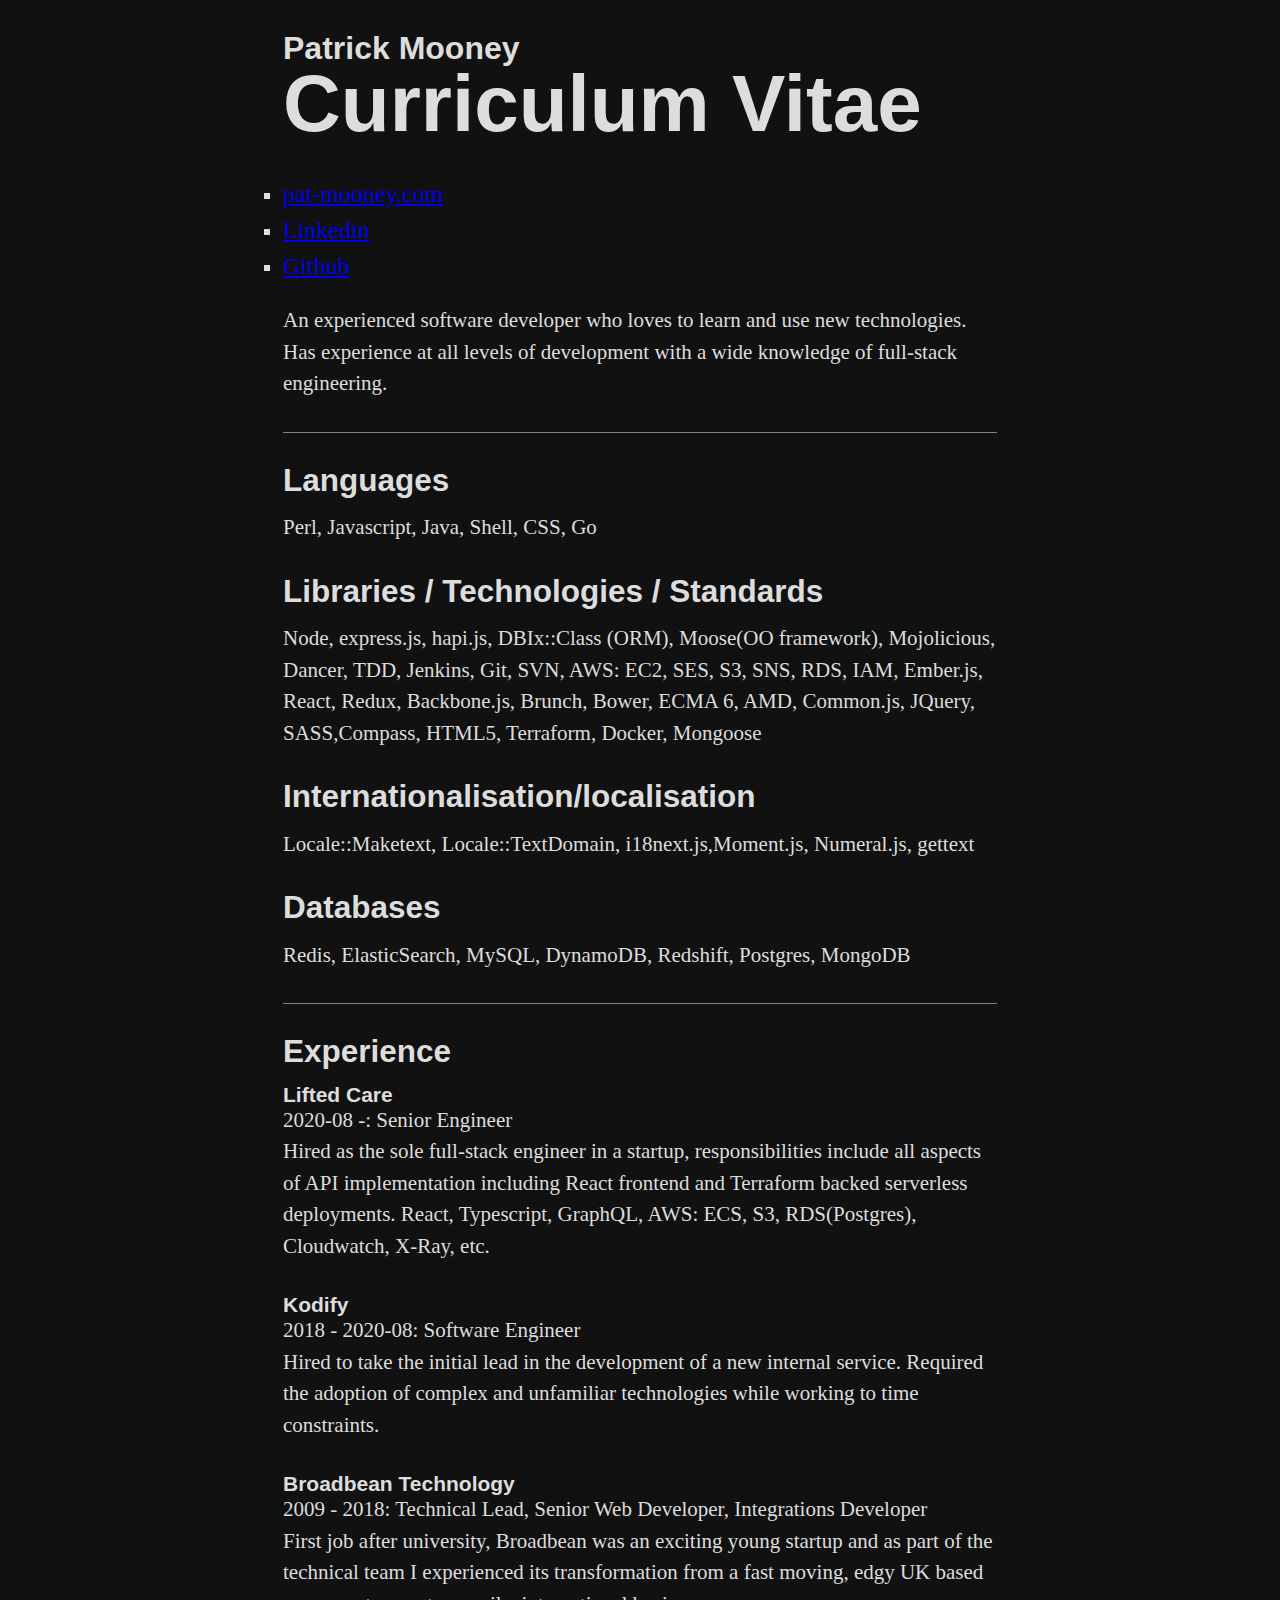
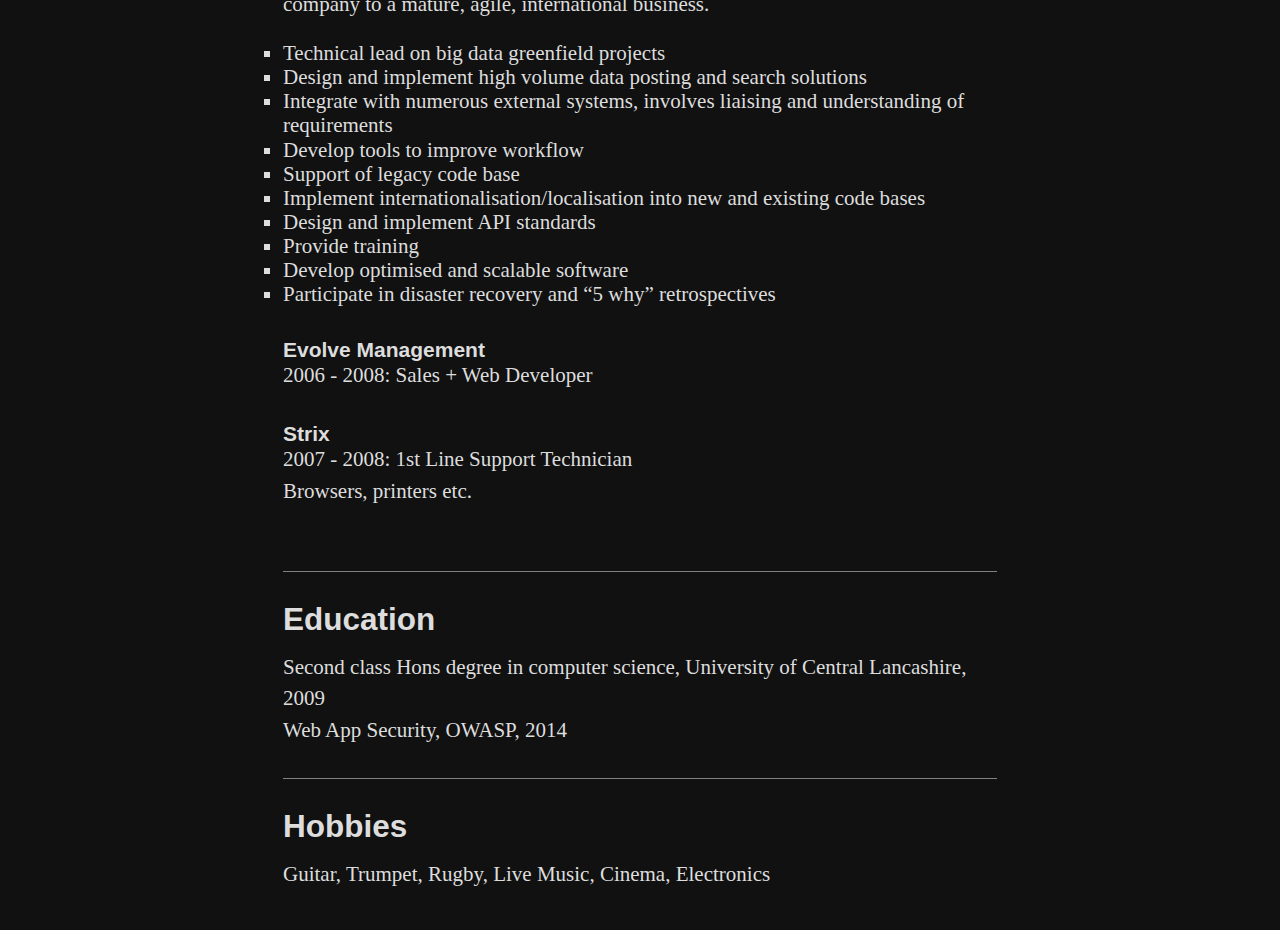
<file: index.html>
<!DOCTYPE html>
<html>
    <head>
        <style>
            @page {
                size: A4;
                margin: 20mm;
            }
            body {
                font-size: 21px;
                line-height: 1.15;
                background-color: #111;
                color: #ddd;
            }
            main {
                margin-left: auto;
                margin-right: auto;
                max-width: 34em;
            }


            h1, h2, h3, h4, h5 {
                line-height: 1;
                font-family: 'helvetica neue', helvetica, sans-serif;
                margin: 2rem 0;
            }
            h2 {
                margin-bottom: 1rem;
            }
            h1 {
                font-size: 5rem;
            }
            .experience-section {
                margin-bottom: 2rem;
            }
            .experience-section p:first-child {
                font-style: italic;
            }
            .experience-section h4, p {
                margin: 0;
            }
            p {
                line-height: 1.5;
            }
            h1 > small {
                font-size: 2rem;
                display: block;
            }
            table > tbody > tr > td {
                padding: 0 1rem 0 1rem;
            }
            ul {
                list-style-type: square;
                list-style-position: outside;
                padding-left: 0;
            }
            ul > li > p {
                margin: 0 0 1rem 0;
            }
            ul > li:last-child {
                margin-bottom: 0;
            }
            p#contact {
                font-family: 'helvetica neue', helvetica, sans-serif;
                padding: 1rem;
                margin: 0;
                background-color: lightgrey;
                font-size: .9em;
                text-transform: uppercase;
                letter-spacing: .08em;
            }
            a:visited {
                color: #0000EE;
            }
            a {
                font-size: 1.5rem;
                line-height: 1.5;
            }
            article {
                padding-bottom: 2rem;
                border-bottom: solid 1px grey;
            }
            article:last-child {
                border: none;
            }
            p.keywords {
                margin-bottom: 0;
                font-size: 0.9rem;
                color: #999;
                font-weight: bold;
                text-align: justify;
                font-family: 'helvetica neue', helvetica, sans-serif;
            }
            @media print {
                body {
                    color: #111;
                    background-color: white;
                    font-size: 14px;
                }
                main {
		        max-width: 210mm;
                    height: 297mm;
                }
                a {
                    font-size: 1rem;
                }
                h1 {
                    font-size: 3rem;
                }
            }
        </style>
	<title>Patrick Mooney - CV</title>
    </head>
    <body>
        <main>
            <article>
                <h1><small>Patrick Mooney</small>Curriculum Vitae</h1>
                <ul>
		    <li><a href="https://pat-mooney.com">pat-mooney.com</a></li>
                    <li><a href="https://www.linkedin.com/in/patrick-mooney-21660511/">Linkedin</a></li>
                    <li><a href="https://www.github.com/patmooney">Github</a></li>
                </ul>
                <p>An experienced software developer who loves to learn and use new technologies. Has experience at all levels of development with a wide knowledge of full-stack engineering.</p>
            </article>
            <article>
                <h2>Languages</h2>
                <p>Perl, Javascript, Java, Shell, CSS, Go</p>

                <h2>Libraries / Technologies / Standards</h2>
                <p>Node, express.js, hapi.js, DBIx::Class (ORM), Moose(OO framework), Mojolicious, Dancer, TDD, Jenkins, Git, SVN, AWS: EC2, SES, S3, SNS, RDS, IAM, Ember.js, React, Redux, Backbone.js, Brunch, Bower, ECMA 6, AMD, Common.js, JQuery, SASS,Compass, HTML5, Terraform, Docker, Mongoose</p>

                <h2>Internationalisation/localisation</h2>
                <p>Locale::Maketext, Locale::TextDomain, i18next.js,Moment.js, Numeral.js, gettext</p>

                <h2>Databases</h2>
                <p>Redis, ElasticSearch, MySQL, DynamoDB, Redshift, Postgres, MongoDB</p>
            </article>
            <article>
                <h2>Experience</h2>

                <div class="experience-section">
                    <h4>Lifted Care</h4>
                    <p>2020-08 -: Senior Engineer</p>
                    <p>Hired as the sole full-stack engineer in a startup, responsibilities include all aspects of API implementation including React frontend and Terraform backed serverless deployments. React, Typescript, GraphQL, AWS: ECS, S3, RDS(Postgres), Cloudwatch, X-Ray, etc.</p>
                </div>

                <div class="experience-section">
                    <h4>Kodify</h4>
                    <p>2018 - 2020-08: Software Engineer</p>
                    <p>Hired to take the initial lead in the development of a new internal service. Required the adoption of complex and unfamiliar technologies while working to time constraints.</p>
                </div>

                <div class="experience-section">
                    <h4>Broadbean Technology</h4>
                    <p>2009 - 2018: Technical Lead, Senior Web Developer, Integrations Developer</p>
                    <p>First job after university, Broadbean was an exciting young startup and as part of the technical team I experienced its transformation from a fast moving, edgy UK based company to a mature, agile, international business.</p>
                    <ul>
                        <li>Technical lead on big data greenfield projects</li>
                        <li>Design and implement high volume data posting and search solutions</li>
                        <li>Integrate with numerous external systems, involves liaising and understanding of requirements</li>
                        <li>Develop tools to improve workflow</li>
                        <li>Support of legacy code base</li>
                        <li>Implement internationalisation/localisation into new and existing code bases</li>
                        <li>Design and implement API standards</li>
                        <li>Provide training</li>
                        <li>Develop optimised and scalable software</li>
                        <li>Participate in disaster recovery and “5 why” retrospectives</li>
                    </ul>
                </div>

                <div class="experience-section">
                    <h4>Evolve Management</h4>
                    <p>2006 - 2008: Sales + Web Developer</p>
                </div>

                <div class="experience-section">
                    <h4>Strix</h4>
                    <p>2007 - 2008: 1st Line Support Technician</p>
                    <p>Browsers, printers etc.</p>
                </div>
            </article>
            <article>
                <h2>Education</h2>
                <p>Second class Hons degree in computer science, University of Central Lancashire, 2009</p>
                <p>Web App Security, OWASP, 2014</p>
            </article>
            <article>
                <h2>Hobbies</h2>
                <p>Guitar, Trumpet, Rugby, Live Music, Cinema, Electronics</p>
            </article>
        </main>
    </body>
</html>
</file>
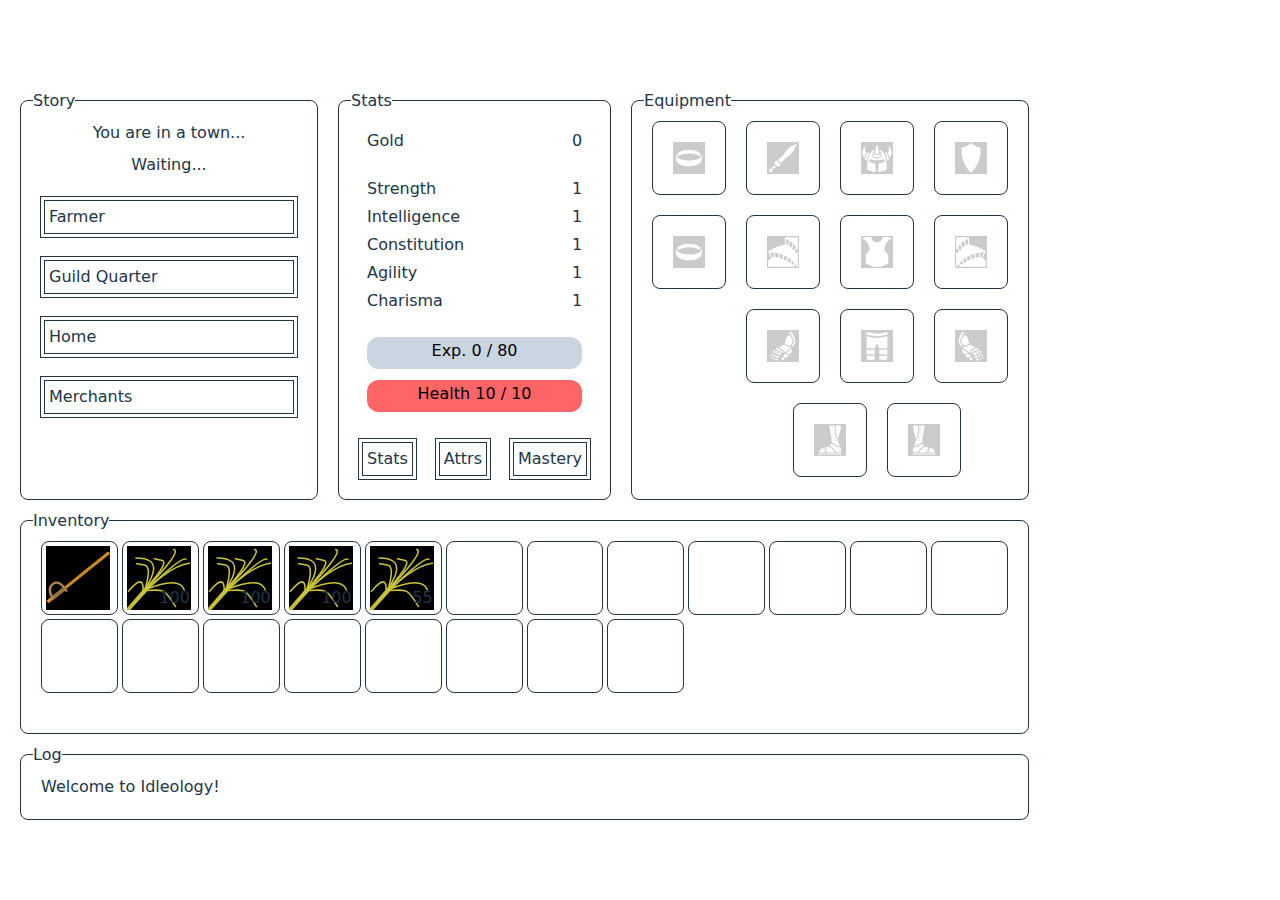
<file: idleolgy/index.html>
<!doctype html>
<html lang="en">
  <head>
    <meta charset="UTF-8" />
    
    <meta name="viewport" content="width=device-width, initial-scale=1.0" />
    <title>Idleology</title>
    <script type="module" crossorigin src="./assets/index-Dfv9LqBU.js"></script>
    <link rel="stylesheet" crossorigin href="./assets/index-CAP4T8lU.css">
  <link rel="manifest" href="./manifest.webmanifest">
<meta name="theme-color" content="#ffffff">
<link rel="icon" href="./favicon.ico" sizes="48x48">
<link rel="icon" href="./favicon.svg" sizes="any" type="image/svg+xml">
<link rel="apple-touch-icon" href="./apple-touch-icon-180x180.png"></head>
  <body>
    <div id="root"></div>
  </body>
</html>
</file>
<file: idleolgy/assets/index-CAP4T8lU.css>
/*! tailwindcss v4.1.13 | MIT License | https://tailwindcss.com */@layer properties{@supports (((-webkit-hyphens:none)) and (not (margin-trim:inline))) or ((-moz-orient:inline) and (not (color:rgb(from red r g b)))){*,:before,:after,::backdrop{--tw-translate-x:0;--tw-translate-y:0;--tw-translate-z:0;--tw-rotate-x:initial;--tw-rotate-y:initial;--tw-rotate-z:initial;--tw-skew-x:initial;--tw-skew-y:initial;--tw-border-style:solid;--tw-font-weight:initial;--tw-outline-style:solid}}}@layer theme{:root,:host{--font-sans:ui-sans-serif,system-ui,sans-serif,"Apple Color Emoji","Segoe UI Emoji","Segoe UI Symbol","Noto Color Emoji";--font-mono:ui-monospace,SFMono-Regular,Menlo,Monaco,Consolas,"Liberation Mono","Courier New",monospace;--color-red-400:oklch(70.4% .191 22.216);--color-red-500:oklch(63.7% .237 25.331);--color-yellow-400:oklch(85.2% .199 91.936);--color-yellow-500:oklch(79.5% .184 86.047);--color-blue-200:oklch(88.2% .059 254.128);--color-blue-400:oklch(70.7% .165 254.624);--color-slate-300:oklch(86.9% .022 252.894);--color-gray-100:oklch(96.7% .003 264.542);--color-black:#000;--color-white:#fff;--spacing:.25rem;--text-sm:.875rem;--text-sm--line-height:calc(1.25/.875);--text-lg:1.125rem;--text-lg--line-height:calc(1.75/1.125);--font-weight-bold:700;--radius-lg:.5rem;--radius-xl:.75rem;--default-font-family:var(--font-sans);--default-mono-font-family:var(--font-mono)}}@layer base{*,:after,:before,::backdrop{box-sizing:border-box;border:0 solid;margin:0;padding:0}::file-selector-button{box-sizing:border-box;border:0 solid;margin:0;padding:0}html,:host{-webkit-text-size-adjust:100%;-moz-tab-size:4;tab-size:4;line-height:1.5;font-family:var(--default-font-family,ui-sans-serif,system-ui,sans-serif,"Apple Color Emoji","Segoe UI Emoji","Segoe UI Symbol","Noto Color Emoji");font-feature-settings:var(--default-font-feature-settings,normal);font-variation-settings:var(--default-font-variation-settings,normal);-webkit-tap-highlight-color:transparent}hr{height:0;color:inherit;border-top-width:1px}abbr:where([title]){-webkit-text-decoration:underline dotted;text-decoration:underline dotted}h1,h2,h3,h4,h5,h6{font-size:inherit;font-weight:inherit}a{color:inherit;-webkit-text-decoration:inherit;text-decoration:inherit}b,strong{font-weight:bolder}code,kbd,samp,pre{font-family:var(--default-mono-font-family,ui-monospace,SFMono-Regular,Menlo,Monaco,Consolas,"Liberation Mono","Courier New",monospace);font-feature-settings:var(--default-mono-font-feature-settings,normal);font-variation-settings:var(--default-mono-font-variation-settings,normal);font-size:1em}small{font-size:80%}sub,sup{vertical-align:baseline;font-size:75%;line-height:0;position:relative}sub{bottom:-.25em}sup{top:-.5em}table{text-indent:0;border-color:inherit;border-collapse:collapse}:-moz-focusring{outline:auto}progress{vertical-align:baseline}summary{display:list-item}ol,ul,menu{list-style:none}img,svg,video,canvas,audio,iframe,embed,object{vertical-align:middle;display:block}img,video{max-width:100%;height:auto}button,input,select,optgroup,textarea{font:inherit;font-feature-settings:inherit;font-variation-settings:inherit;letter-spacing:inherit;color:inherit;opacity:1;background-color:#0000;border-radius:0}::file-selector-button{font:inherit;font-feature-settings:inherit;font-variation-settings:inherit;letter-spacing:inherit;color:inherit;opacity:1;background-color:#0000;border-radius:0}:where(select:is([multiple],[size])) optgroup{font-weight:bolder}:where(select:is([multiple],[size])) optgroup option{padding-inline-start:20px}::file-selector-button{margin-inline-end:4px}::placeholder{opacity:1}@supports (not ((-webkit-appearance:-apple-pay-button))) or (contain-intrinsic-size:1px){::placeholder{color:currentColor}@supports (color:color-mix(in lab,red,red)){::placeholder{color:color-mix(in oklab,currentcolor 50%,transparent)}}}textarea{resize:vertical}::-webkit-search-decoration{-webkit-appearance:none}::-webkit-date-and-time-value{min-height:1lh;text-align:inherit}::-webkit-datetime-edit{display:inline-flex}::-webkit-datetime-edit-fields-wrapper{padding:0}::-webkit-datetime-edit{padding-block:0}::-webkit-datetime-edit-year-field{padding-block:0}::-webkit-datetime-edit-month-field{padding-block:0}::-webkit-datetime-edit-day-field{padding-block:0}::-webkit-datetime-edit-hour-field{padding-block:0}::-webkit-datetime-edit-minute-field{padding-block:0}::-webkit-datetime-edit-second-field{padding-block:0}::-webkit-datetime-edit-millisecond-field{padding-block:0}::-webkit-datetime-edit-meridiem-field{padding-block:0}::-webkit-calendar-picker-indicator{line-height:1}:-moz-ui-invalid{box-shadow:none}button,input:where([type=button],[type=reset],[type=submit]){-webkit-appearance:button;-moz-appearance:button;appearance:button}::file-selector-button{-webkit-appearance:button;-moz-appearance:button;appearance:button}::-webkit-inner-spin-button{height:auto}::-webkit-outer-spin-button{height:auto}[hidden]:where(:not([hidden=until-found])){display:none!important}}@layer components;@layer utilities{.absolute{position:absolute}.relative{position:relative}.-top-3{top:calc(var(--spacing)*-3)}.top-0\.5{top:calc(var(--spacing)*.5)}.right-2{right:calc(var(--spacing)*2)}.bottom-1{bottom:calc(var(--spacing)*1)}.left-3{left:calc(var(--spacing)*3)}.left-\[50\%\]{left:50%}.col-span-2{grid-column:span 2/span 2}.mt-1{margin-top:calc(var(--spacing)*1)}.mt-5{margin-top:calc(var(--spacing)*5)}.mb-5{margin-bottom:calc(var(--spacing)*5)}.block{display:block}.flex{display:flex}.grid{display:grid}.hidden{display:none}.h-1{height:calc(var(--spacing)*1)}.h-8{height:calc(var(--spacing)*8)}.h-16{height:calc(var(--spacing)*16)}.h-full{height:100%}.min-h-0{min-height:calc(var(--spacing)*0)}.w-full{width:100%}.min-w-64{min-width:calc(var(--spacing)*64)}.-translate-x-1\/2{--tw-translate-x: -50% ;translate:var(--tw-translate-x)var(--tw-translate-y)}.transform{transform:var(--tw-rotate-x,)var(--tw-rotate-y,)var(--tw-rotate-z,)var(--tw-skew-x,)var(--tw-skew-y,)}.cursor-pointer{cursor:pointer}.grid-cols-2{grid-template-columns:repeat(2,minmax(0,1fr))}.grid-cols-5{grid-template-columns:repeat(5,minmax(0,1fr))}.flex-col{flex-direction:column}.flex-row{flex-direction:row}.items-center{align-items:center}.justify-between{justify-content:space-between}.justify-center{justify-content:center}.gap-1{gap:calc(var(--spacing)*1)}.gap-2{gap:calc(var(--spacing)*2)}.gap-5{gap:calc(var(--spacing)*5)}.overflow-scroll{overflow:scroll}.rounded{border-radius:.25rem}.rounded-lg{border-radius:var(--radius-lg)}.rounded-xl{border-radius:var(--radius-xl)}.border{border-style:var(--tw-border-style);border-width:1px}.bg-black{background-color:var(--color-black)}.bg-blue-200{background-color:var(--color-blue-200)}.bg-gray-100{background-color:var(--color-gray-100)}.bg-white{background-color:var(--color-white)}.bg-yellow-500{background-color:var(--color-yellow-500)}.p-1{padding:calc(var(--spacing)*1)}.p-2{padding:calc(var(--spacing)*2)}.p-5{padding:calc(var(--spacing)*5)}.text-center{text-align:center}.text-lg{font-size:var(--text-lg);line-height:var(--tw-leading,var(--text-lg--line-height))}.text-sm{font-size:var(--text-sm);line-height:var(--tw-leading,var(--text-sm--line-height))}.font-bold{--tw-font-weight:var(--font-weight-bold);font-weight:var(--font-weight-bold)}.whitespace-nowrap{white-space:nowrap}.whitespace-pre-line{white-space:pre-line}.text-black{color:var(--color-black)}.text-red-500{color:var(--color-red-500)}.opacity-20{opacity:.2}.outline{outline-style:var(--tw-outline-style);outline-width:1px}@media (hover:hover){.hover\:outline-2:hover{outline-style:var(--tw-outline-style);outline-width:2px}}@media (min-width:64rem){.lg\:max-h-\[25rem\]{max-height:25rem}.lg\:max-w-64{max-width:calc(var(--spacing)*64)}.lg\:grid-cols-12{grid-template-columns:repeat(12,minmax(0,1fr))}.lg\:flex-row{flex-direction:row}.lg\:pl-5{padding-left:calc(var(--spacing)*5)}}@media (prefers-color-scheme:dark){.dark\:bg-\[\#2F2F2F\]{background-color:#2f2f2f}.dark\:bg-\[\#242424\]{background-color:#242424}.dark\:bg-transparent{background-color:#0000}}.\[\&\:\:-moz-progress-bar\]\:bg-black::-moz-progress-bar{background-color:var(--color-black)}.\[\&\:\:-moz-progress-bar\]\:bg-blue-400::-moz-progress-bar{background-color:var(--color-blue-400)}.\[\&\:\:-moz-progress-bar\]\:bg-red-400::-moz-progress-bar{background-color:var(--color-red-400)}.\[\&\:\:-moz-progress-bar\]\:bg-yellow-400::-moz-progress-bar{background-color:var(--color-yellow-400)}.\[\&\:\:-webkit-progress-bar\]\:rounded-xl::-webkit-progress-bar{border-radius:var(--radius-xl)}.\[\&\:\:-webkit-progress-bar\]\:bg-slate-300::-webkit-progress-bar{background-color:var(--color-slate-300)}.\[\&\:\:-webkit-progress-value\]\:rounded-xl::-webkit-progress-value{border-radius:var(--radius-xl)}.\[\&\:\:-webkit-progress-value\]\:bg-black::-webkit-progress-value{background-color:var(--color-black)}.\[\&\:\:-webkit-progress-value\]\:bg-blue-400::-webkit-progress-value{background-color:var(--color-blue-400)}.\[\&\:\:-webkit-progress-value\]\:bg-red-400::-webkit-progress-value{background-color:var(--color-red-400)}.\[\&\:\:-webkit-progress-value\]\:bg-yellow-400::-webkit-progress-value{background-color:var(--color-yellow-400)}.\[\&\>div\]\:odd\:text-left>div:nth-child(odd){text-align:left}.\[\&\>div\]\:even\:text-right>div:nth-child(2n){text-align:right}}:root{color-scheme:light dark;color:#ffffffde;font-synthesis:none;text-rendering:optimizeLegibility;-webkit-font-smoothing:antialiased;-moz-osx-font-smoothing:grayscale;background-color:#242424;font-family:Inter,system-ui,Avenir,Helvetica,Arial,sans-serif;font-weight:400;line-height:1.5}a{color:#646cff;-webkit-text-decoration:inherit;text-decoration:inherit;font-weight:500}a:hover{color:#535bf2}body{place-items:center;min-width:320px;min-height:100vh;margin:0;display:flex}h1{font-size:3.2em;line-height:1.1}button{cursor:pointer;background-color:#1a1a1a;border:1px solid #0000;border-radius:8px;padding:.6em 1.2em;font-family:inherit;font-size:1em;font-weight:500;transition:border-color .25s}button:hover{border-color:#646cff}button:focus,button:focus-visible{outline:4px auto -webkit-focus-ring-color}@media (prefers-color-scheme:light){:root{color:#213547;background-color:#fff}a:hover{color:#747bff}button{background-color:#f9f9f9}}@property --tw-translate-x{syntax:"*";inherits:false;initial-value:0}@property --tw-translate-y{syntax:"*";inherits:false;initial-value:0}@property --tw-translate-z{syntax:"*";inherits:false;initial-value:0}@property --tw-rotate-x{syntax:"*";inherits:false}@property --tw-rotate-y{syntax:"*";inherits:false}@property --tw-rotate-z{syntax:"*";inherits:false}@property --tw-skew-x{syntax:"*";inherits:false}@property --tw-skew-y{syntax:"*";inherits:false}@property --tw-border-style{syntax:"*";inherits:false;initial-value:solid}@property --tw-font-weight{syntax:"*";inherits:false}@property --tw-outline-style{syntax:"*";inherits:false;initial-value:solid}progress:before{content:attr(data-label);font-size:.8em;color:#000;vertical-align:0;position:absolute;left:50%;top:50%;transform:translate(-50%,-65%)}@keyframes progress{0%{width:0%}to{width:100%}}
</file>
